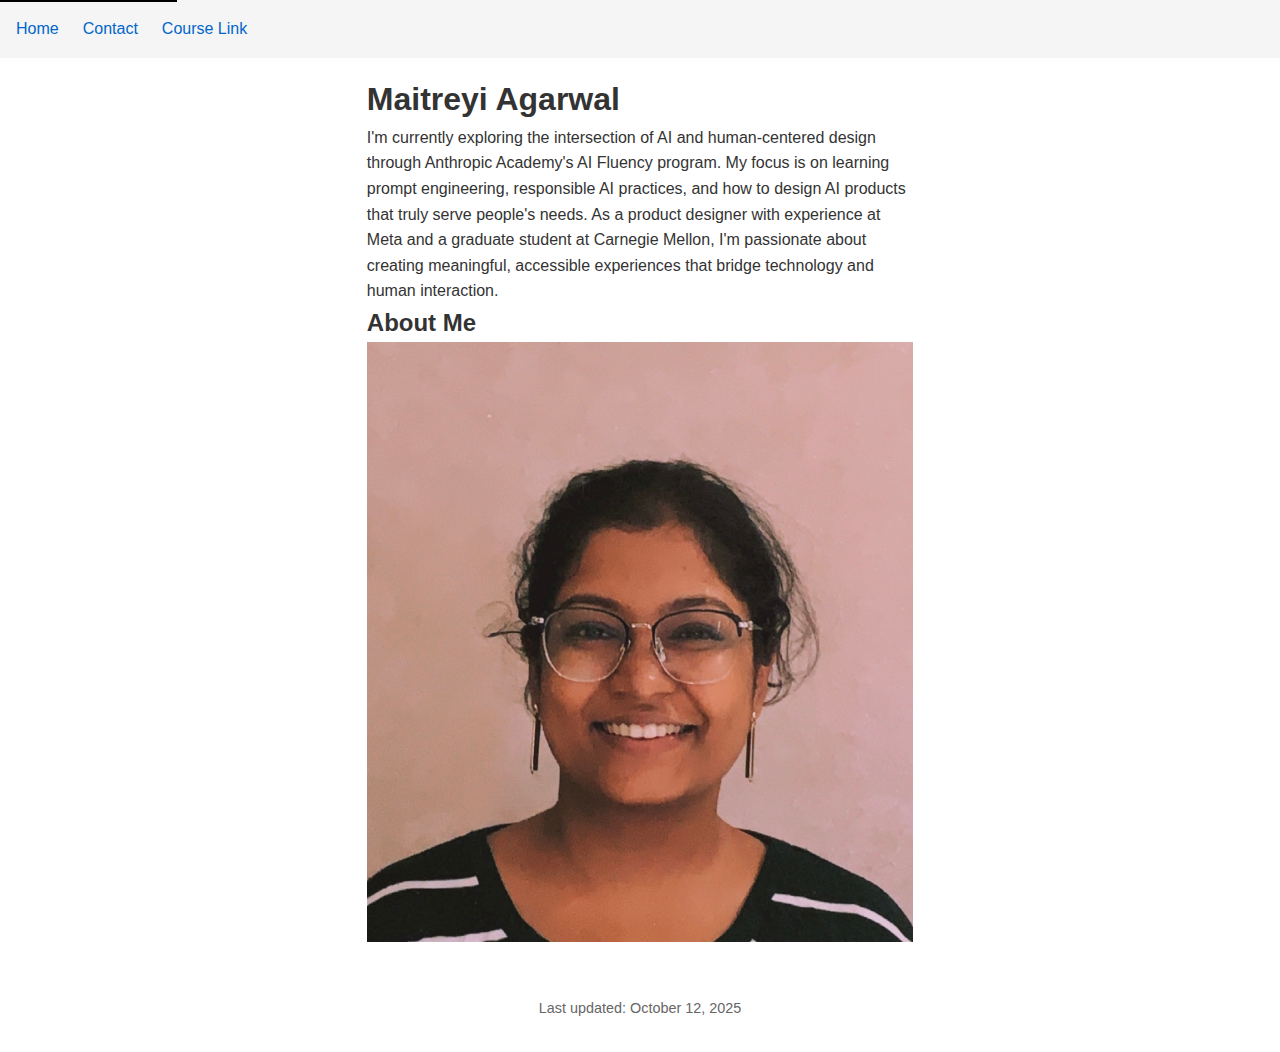
<file: index.html>
<!DOCTYPE html>
<html lang="en">
<head>
    <meta charset="UTF-8">
    <meta name="viewport" content="width=device-width, initial-scale=1.0">
    <title>Maitreyi Agarwal - Resume</title>
    <link rel="stylesheet" href="styles.css">
</head>
<body>
    <a href="#main" class="skip-link">Skip to main content</a>
    
    <nav aria-label="Primary">
        <ul>
            <li><a href="index.html">Home</a></li>
            <li><a href="contact.html">Contact</a></li>
            <li>
                <a href="https://www.anthropic.com/academy" target="_blank" rel="noopener noreferrer">
                    Course Link
                    <span class="visually-hidden">(opens in new tab)</span>
                </a>
            </li>
        </ul>
    </nav>
    <main id="main">
        <h1>Maitreyi Agarwal</h1>
        <p>
            I'm currently exploring the intersection of AI and human-centered design through Anthropic Academy's 
            AI Fluency program. My focus is on learning prompt engineering, responsible AI practices, and how to 
            design AI products that truly serve people's needs. As a product designer with experience at Meta and 
            a graduate student at Carnegie Mellon, I'm passionate about creating meaningful, accessible experiences 
            that bridge technology and human interaction.
        </p>
        <section>
            <h2>About Me</h2>
            <img src="Maitreyi.jpg" 
                 alt="Maitreyi Agarwal, product designer and Carnegie Mellon graduate student"
                 style="max-width: 100%; height: auto;" 
                 loading="lazy">
        </section>
    </main>
    <footer>
        <p>Last updated: October 12, 2025</p>
    </footer>
</body>
</html>
</file>
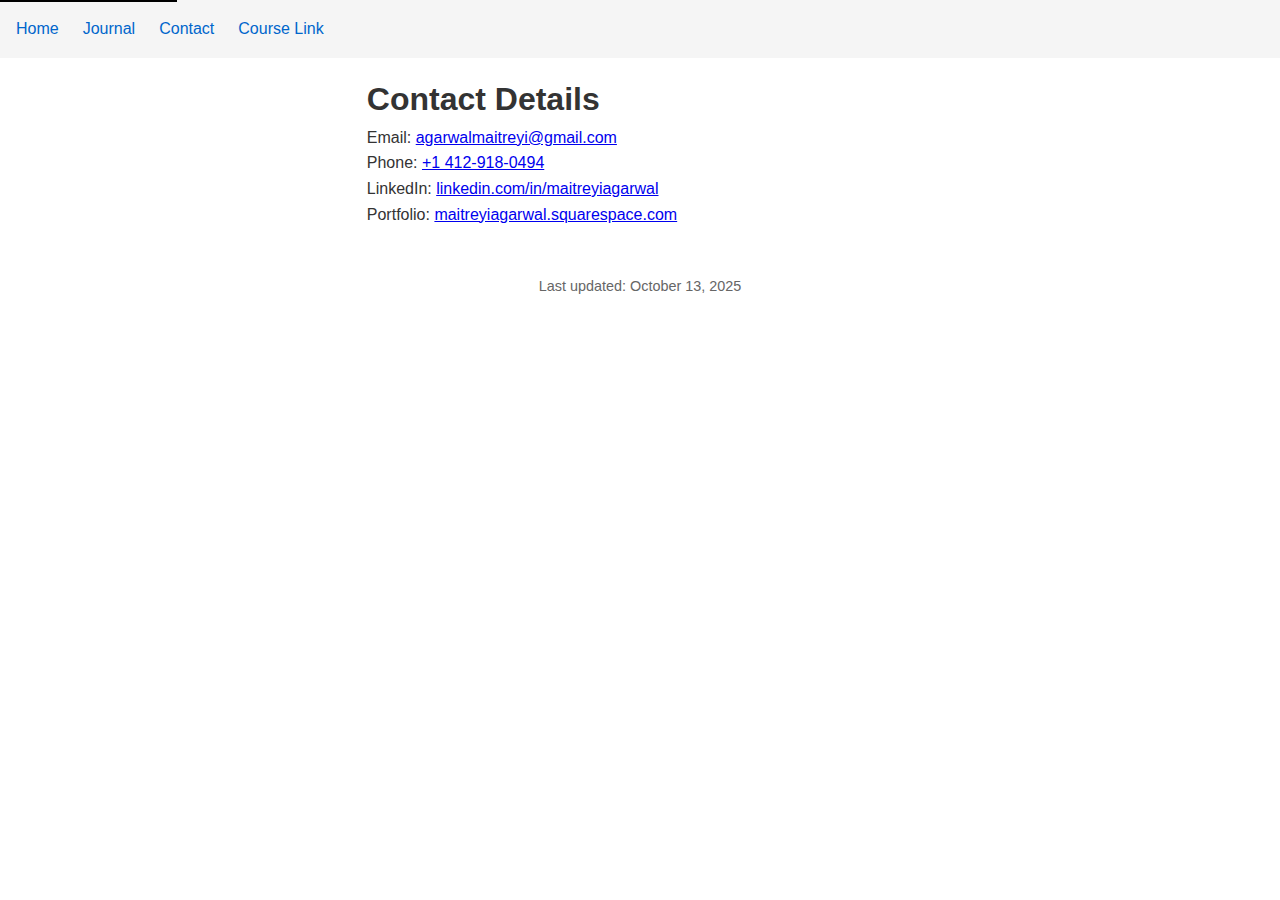
<file: contact.html>
<!DOCTYPE html>
<html lang="en">
<head>
    <meta charset="UTF-8">
    <meta name="viewport" content="width=device-width, initial-scale=1.0">
    <title>Contact - Maitreyi Agarwal</title>
    <link rel="stylesheet" href="styles.css">
</head>
<body>
    <a href="#main" class="skip-link">Skip to main content</a>
    
    <nav aria-label="Primary">
        <ul>
            <li><a href="/">Home</a></li>
            <li><a href="/journal.html">Journal</a></li>
            <li><a href="/contact.html">Contact</a></li>
            <li>
                <a href="https://www.anthropic.com/academy" target="_blank" rel="noopener noreferrer">
                    Course Link
                    <span class="visually-hidden">(opens in new tab)</span>
                </a>
            </li>
        </ul>
    </nav>

    <main id="main">
        <h1>Contact Details</h1>
        <p>Email: <a href="mailto:agarwalmaitreyi@gmail.com">agarwalmaitreyi@gmail.com</a></p>
        <p>Phone: <a href="tel:+14129180494">+1 412-918-0494</a></p>
        <p>LinkedIn: <a href="https://linkedin.com/in/maitreyiagarwal" target="_blank" rel="noopener noreferrer">linkedin.com/in/maitreyiagarwal</a></p>
        <p>Portfolio: <a href="https://maitreyiagarwal.squarespace.com" target="_blank" rel="noopener noreferrer">maitreyiagarwal.squarespace.com</a></p>
    </main>

    <footer>
        <p>Last updated: October 13, 2025</p>
    </footer>
</body>
</html>
</file>
<file: styles.css>
* {
    margin: 0;
    padding: 0;
    box-sizing: border-box;
}

body {
    font-family: -apple-system, BlinkMacSystemFont, "Segoe UI", Roboto, Oxygen, Ubuntu, Cantarell, sans-serif;
    line-height: 1.6;
    color: #333;
}

main {
    max-width: 65ch;
    margin: auto;
    padding: 1rem;
}

img {
    max-width: 100%;
    height: auto;
}

nav ul {
    list-style: none;
    display: flex;
    gap: 1.5rem;
    padding: 1rem;
    background: #f5f5f5;
}

nav a {
    color: #0066cc;
    text-decoration: none;
}

nav a:hover {
    text-decoration: underline;
}

/* Clear keyboard focus */
a:focus, button:focus {
    outline: 3px solid #0066cc;
    outline-offset: 2px;
}

/* Skip link */
.skip-link {
    position: absolute;
    top: -40px;
    left: 0;
    padding: 0.5rem 1rem;
    background: #000;
    color: #fff;
    text-decoration: none;
}

.skip-link:focus {
    top: 0;
}

/* Visually hidden */
.visually-hidden {
    position: absolute;
    width: 1px;
    height: 1px;
    margin: -1px;
    padding: 0;
    overflow: hidden;
    clip: rect(0, 0, 0, 0);
    border: 0;
}

footer {
    text-align: center;
    padding: 2rem 1rem;
    color: #666;
    font-size: 0.9rem;
}
</file>
